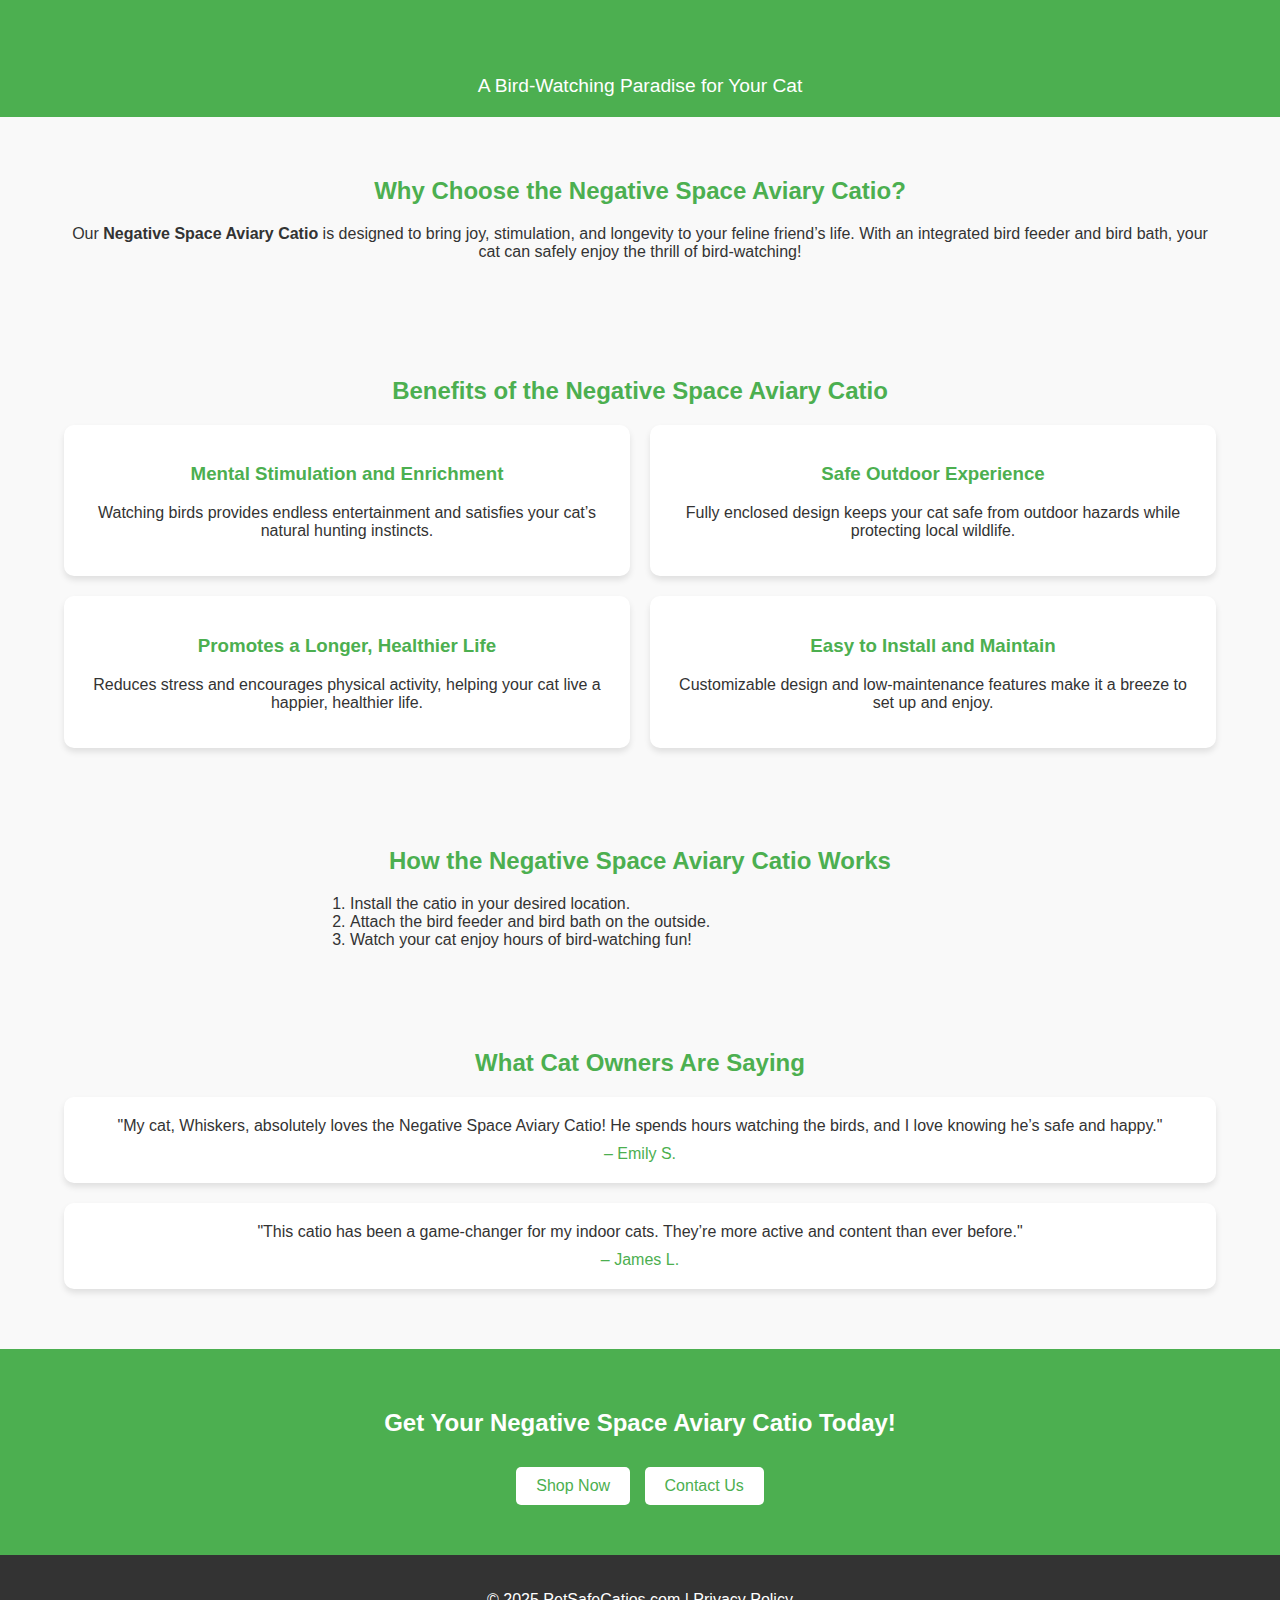
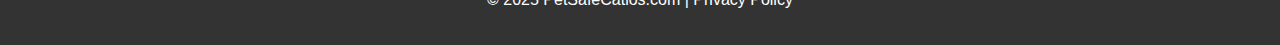
<file: NegativeSpaceAviaryCatio.html>
<!DOCTYPE html>
<html lang="en">
<head>
  <meta charset="UTF-8">
  <meta name="viewport" content="width=device-width, initial-scale=1.0">
  <title>Negative Space Aviary Catio - PetSafeCatios.com</title>
  <link rel="stylesheet" href="./css/negativeaviary.css">
</head>
<body>
  <header class="header">
    <div class="container">
      <h1>Negative Space Aviary Catio</h1>
      <p>A Bird-Watching Paradise for Your Cat</p>
    </div>
  </header>

  <section class="intro">
    <div class="container">
      <h2>Why Choose the Negative Space Aviary Catio?</h2>
      <p>Our <strong>Negative Space Aviary Catio</strong> is designed to bring joy, stimulation, and longevity to your feline friend’s life. With an integrated bird feeder and bird bath, your cat can safely enjoy the thrill of bird-watching!</p>
    </div>
  </section>

  <section class="benefits">
    <div class="container">
      <h2>Benefits of the Negative Space Aviary Catio</h2>
      <div class="benefits-grid">
        <div class="benefit">
          <h3>Mental Stimulation and Enrichment</h3>
          <p>Watching birds provides endless entertainment and satisfies your cat’s natural hunting instincts.</p>
        </div>
        <div class="benefit">
          <h3>Safe Outdoor Experience</h3>
          <p>Fully enclosed design keeps your cat safe from outdoor hazards while protecting local wildlife.</p>
        </div>
        <div class="benefit">
          <h3>Promotes a Longer, Healthier Life</h3>
          <p>Reduces stress and encourages physical activity, helping your cat live a happier, healthier life.</p>
        </div>
        <div class="benefit">
          <h3>Easy to Install and Maintain</h3>
          <p>Customizable design and low-maintenance features make it a breeze to set up and enjoy.</p>
        </div>
      </div>
    </div>
  </section>

  <section class="how-it-works">
    <div class="container">
      <h2>How the Negative Space Aviary Catio Works</h2>
      <ol>
        <li>Install the catio in your desired location.</li>
        <li>Attach the bird feeder and bird bath on the outside.</li>
        <li>Watch your cat enjoy hours of bird-watching fun!</li>
      </ol>
    </div>
  </section>

  <section class="testimonials">
    <div class="container">
      <h2>What Cat Owners Are Saying</h2>
      <blockquote>
        <p>"My cat, Whiskers, absolutely loves the Negative Space Aviary Catio! He spends hours watching the birds, and I love knowing he’s safe and happy."</p>
        <cite>– Emily S.</cite>
      </blockquote>
      <blockquote>
        <p>"This catio has been a game-changer for my indoor cats. They’re more active and content than ever before."</p>
        <cite>– James L.</cite>
      </blockquote>
    </div>
  </section>

  <section class="cta">
    <div class="container">
      <h2>Get Your Negative Space Aviary Catio Today!</h2>
      <a href="./index.html" class="btn">Shop Now</a>
      <a href="./contact.html" class="btn btn-secondary">Contact Us</a>
    </div>
  </section>

  <footer class="footer">
    <div class="container">
      <p>&copy; 2025 PetSafeCatios.com | <a href="./privacypolicy.html">Privacy Policy</a></p>
    </div>
  </footer>
</body>
</html>
</file>
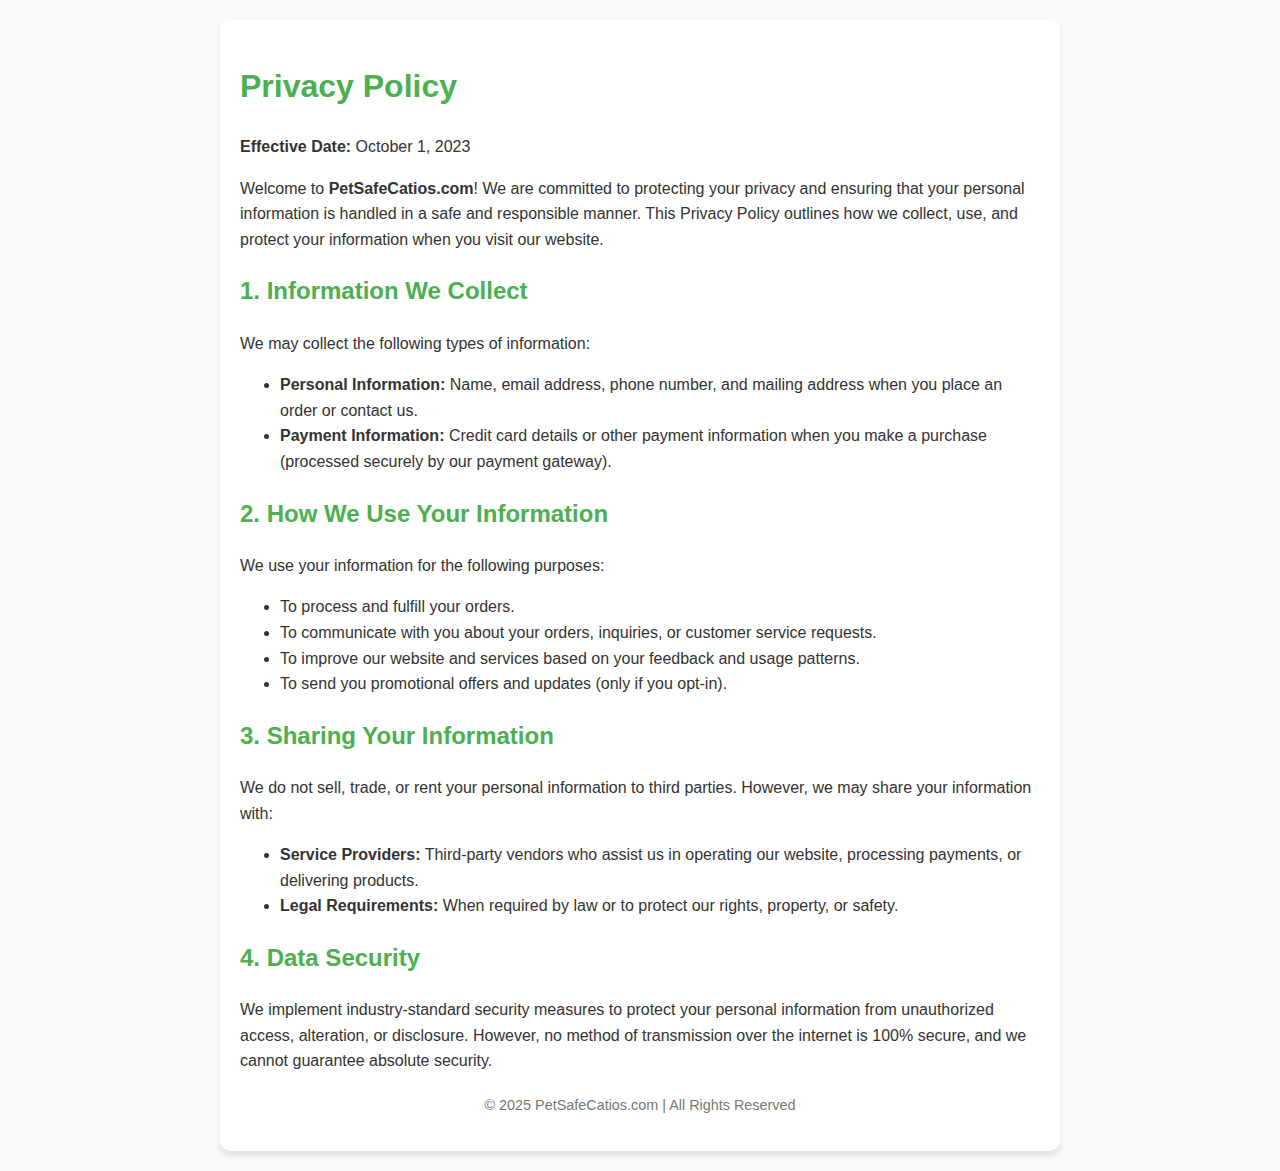
<file: privacypolicy.html>
<!DOCTYPE html>
<html lang="en">
<head>
  <meta charset="UTF-8">
  <meta name="viewport" content="width=device-width, initial-scale=1.0">
  <title>Privacy Policy - PetSafeCatios.com</title>
  <style>
    body {
      font-family: Arial, sans-serif;
      line-height: 1.6;
      margin: 0;
      padding: 20px;
      background-color: #f9f9f9;
      color: #333;
    }
    .container {
      max-width: 800px;
      margin: 0 auto;
      background: white;
      padding: 20px;
      border-radius: 10px;
      box-shadow: 0 4px 6px rgba(0, 0, 0, 0.1);
    }
    h1, h2 {
      color: #4CAF50;
    }
    a {
      color: #4CAF50;
      text-decoration: none;
    }
    a:hover {
      text-decoration: underline;
    }
    .footer {
      text-align: center;
      margin-top: 20px;
      font-size: 0.9rem;
      color: #777;
    }
  </style>
</head>
<body>
  <div class="container">
    <h1>Privacy Policy</h1>
    <p><strong>Effective Date:</strong> October 1, 2023</p>
    <p>Welcome to <strong>PetSafeCatios.com</strong>! We are committed to protecting your privacy and ensuring that your personal information is handled in a safe and responsible manner. This Privacy Policy outlines how we collect, use, and protect your information when you visit our website.</p>

    <h2>1. Information We Collect</h2>
    <p>We may collect the following types of information:</p>
    <ul>
      <li><strong>Personal Information:</strong> Name, email address, phone number, and mailing address when you place an order or contact us.</li>
      <li><strong>Payment Information:</strong> Credit card details or other payment information when you make a purchase (processed securely by our payment gateway).</li>
    </ul>

    <h2>2. How We Use Your Information</h2>
    <p>We use your information for the following purposes:</p>
    <ul>
      <li>To process and fulfill your orders.</li>
      <li>To communicate with you about your orders, inquiries, or customer service requests.</li>
      <li>To improve our website and services based on your feedback and usage patterns.</li>
      <li>To send you promotional offers and updates (only if you opt-in).</li>
    </ul>

    <h2>3. Sharing Your Information</h2>
    <p>We do not sell, trade, or rent your personal information to third parties. However, we may share your information with:</p>
    <ul>
      <li><strong>Service Providers:</strong> Third-party vendors who assist us in operating our website, processing payments, or delivering products.</li>
      <li><strong>Legal Requirements:</strong> When required by law or to protect our rights, property, or safety.</li>
    </ul>

    <h2>4. Data Security</h2>
    <p>We implement industry-standard security measures to protect your personal information from unauthorized access, alteration, or disclosure. However, no method of transmission over the internet is 100% secure, and we cannot guarantee absolute security.</p>



    <div class="footer">
      <p>&copy; 2025 PetSafeCatios.com | All Rights Reserved</p>
    </div>
  </div>
</body>
</html>
</file>
<file: css/negativeaviary.css>
body {
  font-family: Arial, sans-serif;
  color: #333;
  margin: 0;
  padding: 0;
  background-color: #f9f9f9;
}

.container {
  width: 90%;
  max-width: 1200px;
  margin: 0 auto;
}

h1, h2, h3 {
  color: #4CAF50;
}

a {
  color: #4CAF50;
  text-decoration: none;
}
a:hover {
  text-decoration: underline;
}

.btn {
  display: inline-block;
  padding: 10px 20px;
  background-color: #4CAF50;
  color: white;
  border-radius: 5px;
  text-align: center;
  margin: 10px 5px;
}
.btn:hover {
  background-color: #3d8b40;
}
.btn.btn-secondary {
  background-color: #FFC107;
}
.btn.btn-secondary:hover {
  background-color: #d39e00;
}

.header {
  background-color: #4CAF50;
  color: white;
  padding: 20px 0;
  text-align: center;
}
.header h1 {
  margin: 0;
  font-size: 2.5rem;
}
.header p {
  margin: 10px 0 0;
  font-size: 1.2rem;
}

.intro, .benefits, .how-it-works, .testimonials, .cta {
  padding: 40px 0;
  text-align: center;
}

.benefits-grid {
  display: grid;
  grid-template-columns: repeat(2, 1fr);
  gap: 20px;
}
@media (max-width: 768px) {
  .benefits-grid {
    grid-template-columns: 1fr;
  }
}

.benefit {
  background: white;
  padding: 20px;
  border-radius: 10px;
  box-shadow: 0 4px 6px rgba(0, 0, 0, 0.1);
}

.how-it-works ol {
  text-align: left;
  max-width: 600px;
  margin: 0 auto;
  padding-left: 20px;
}

.testimonials blockquote {
  background: white;
  padding: 20px;
  border-radius: 10px;
  box-shadow: 0 4px 6px rgba(0, 0, 0, 0.1);
  margin: 20px 0;
}
.testimonials blockquote p {
  margin: 0;
}
.testimonials blockquote cite {
  display: block;
  margin-top: 10px;
  font-style: normal;
  color: #4CAF50;
}

.cta {
  background-color: #4CAF50;
  color: white;
}
.cta h2 {
  color: white;
}
.cta .btn {
  background-color: white;
  color: #4CAF50;
}
.cta .btn:hover {
  background-color: #e6e6e6;
}

.footer {
  background-color: #333;
  color: white;
  padding: 20px 0;
  text-align: center;
}
.footer a {
  color: white;
}
.footer a:hover {
  text-decoration: underline;
}/*# sourceMappingURL=negativeaviary.css.map */
</file>
